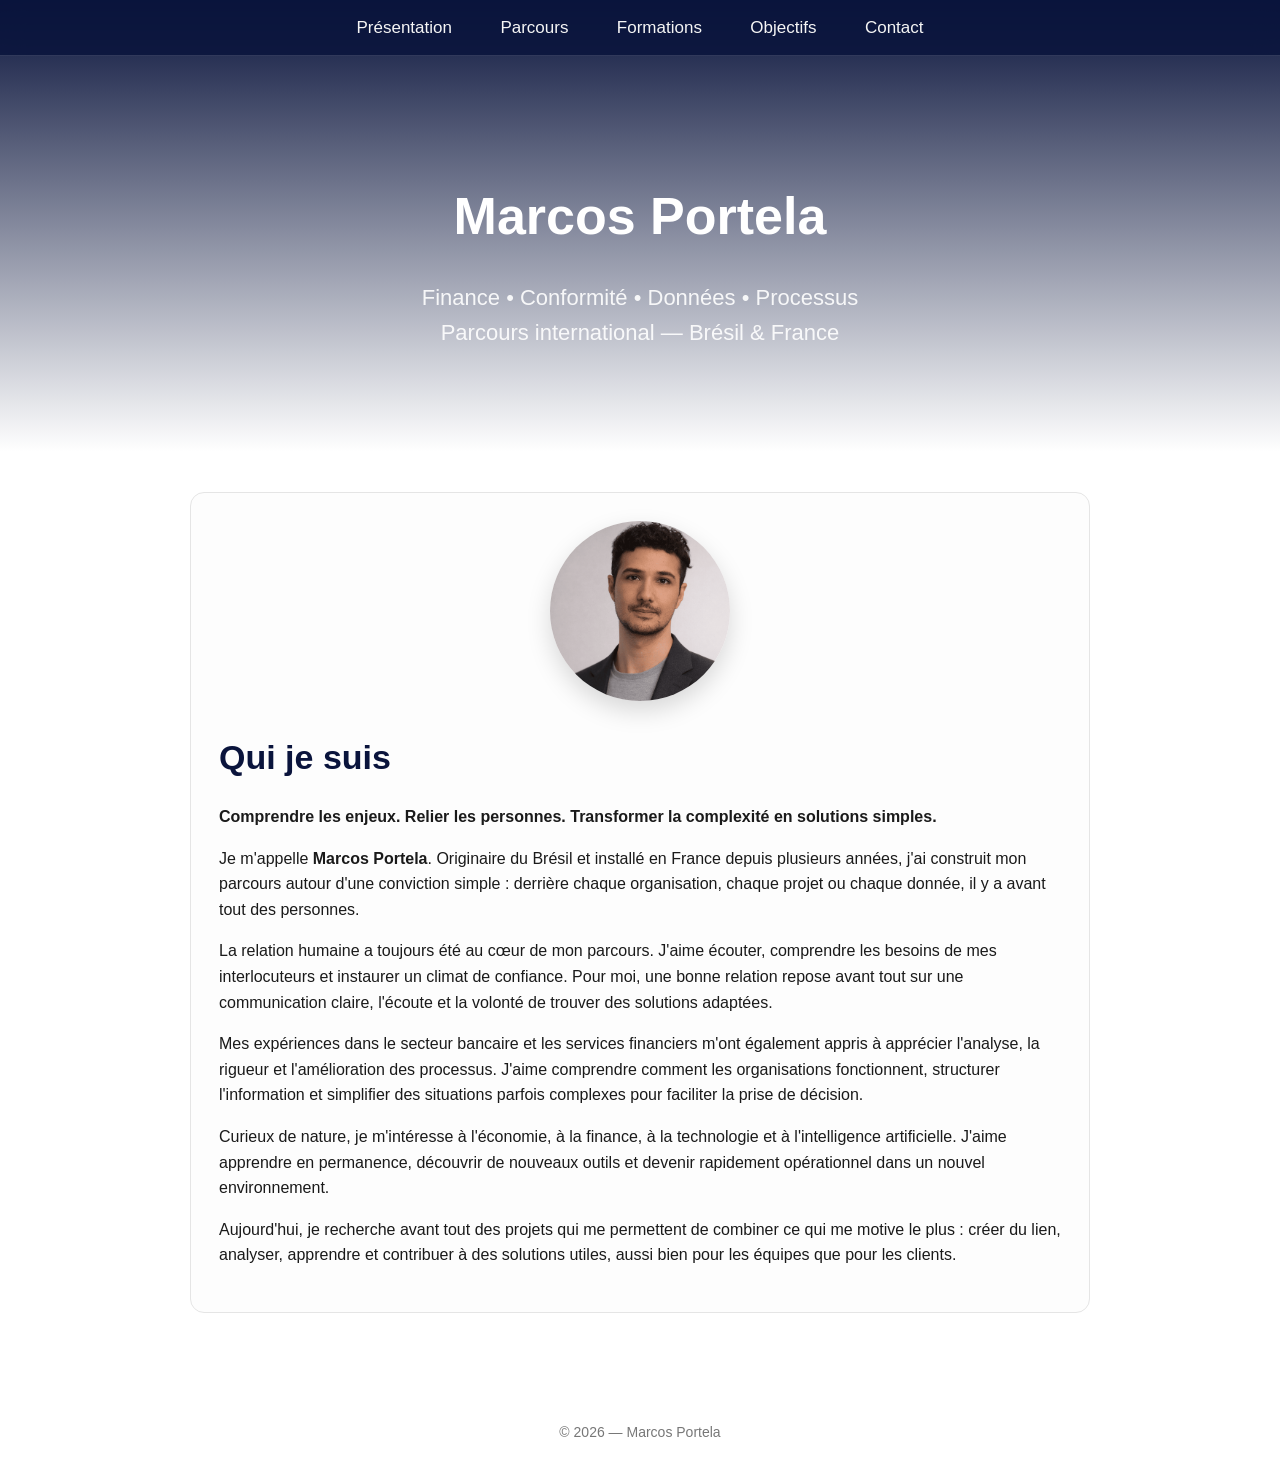
<file: index.html>
<!DOCTYPE html>
<html lang="fr">
<head>
  <meta charset="UTF-8">
  <title>Marcos Portela – Présentation</title>
  <link rel="stylesheet" href="style.css">

  <!-- ANIMATIONS APPLE -->
  <style>
    .fade-in {
      opacity: 0;
      transform: translateY(20px);
      animation: fadeInUp 0.8s ease forwards;
    }

    @keyframes fadeInUp {
      to {
        opacity: 1;
        transform: translateY(0);
      }
    }

    .fade-delay-1 { animation-delay: 0.2s; }
    .fade-delay-2 { animation-delay: 0.4s; }
    .fade-delay-3 { animation-delay: 0.6s; }

    .profile-photo {
      width: 180px;
      height: 180px;
      border-radius: 50%;
      object-fit: cover;
      display: block;
      margin: 0 auto 25px;
      box-shadow: 0 10px 25px rgba(0,0,0,0.15);
    }
  </style>
</head>

<body>

<nav class="fade-in fade-delay-1">
  <a href="index.html">Présentation</a>
  <a href="parcours.html">Parcours</a>
  <a href="formations.html">Formations</a>
  <a href="objectifs.html">Objectifs</a>
  <a href="contact.html">Contact</a>
</nav>

<header class="fade-in fade-delay-2">
  <h1>Marcos Portela</h1>
  <p>Finance • Conformité • Données • Processus<br>Parcours international — Brésil & France</p>
</header>

<div class="container fade-in fade-delay-3">

  <div class="card">
    <img src="marcos.jpg" alt="Photo de Marcos Portela" class="profile-photo">

    <h2 class="section-title">Qui je suis</h2>

    <p><strong>Comprendre les enjeux. Relier les personnes. Transformer la complexité en solutions simples.</strong></p>

    <p>Je m'appelle <strong>Marcos Portela</strong>. Originaire du Brésil et installé en France depuis plusieurs années, j'ai construit mon parcours autour d'une conviction simple : derrière chaque organisation, chaque projet ou chaque donnée, il y a avant tout des personnes.</p>

    <p>La relation humaine a toujours été au cœur de mon parcours. J'aime écouter, comprendre les besoins de mes interlocuteurs et instaurer un climat de confiance. Pour moi, une bonne relation repose avant tout sur une communication claire, l'écoute et la volonté de trouver des solutions adaptées.</p>

    <p>Mes expériences dans le secteur bancaire et les services financiers m'ont également appris à apprécier l'analyse, la rigueur et l'amélioration des processus. J'aime comprendre comment les organisations fonctionnent, structurer l'information et simplifier des situations parfois complexes pour faciliter la prise de décision.</p>

    <p>Curieux de nature, je m'intéresse à l'économie, à la finance, à la technologie et à l'intelligence artificielle. J'aime apprendre en permanence, découvrir de nouveaux outils et devenir rapidement opérationnel dans un nouvel environnement.</p>

    <p>Aujourd'hui, je recherche avant tout des projets qui me permettent de combiner ce qui me motive le plus : créer du lien, analyser, apprendre et contribuer à des solutions utiles, aussi bien pour les équipes que pour les clients.</p>
  </div>

</div>

<footer class="fade-in fade-delay-3">
  © 2026 — Marcos Portela
</footer>

</body>
</html>
</file>
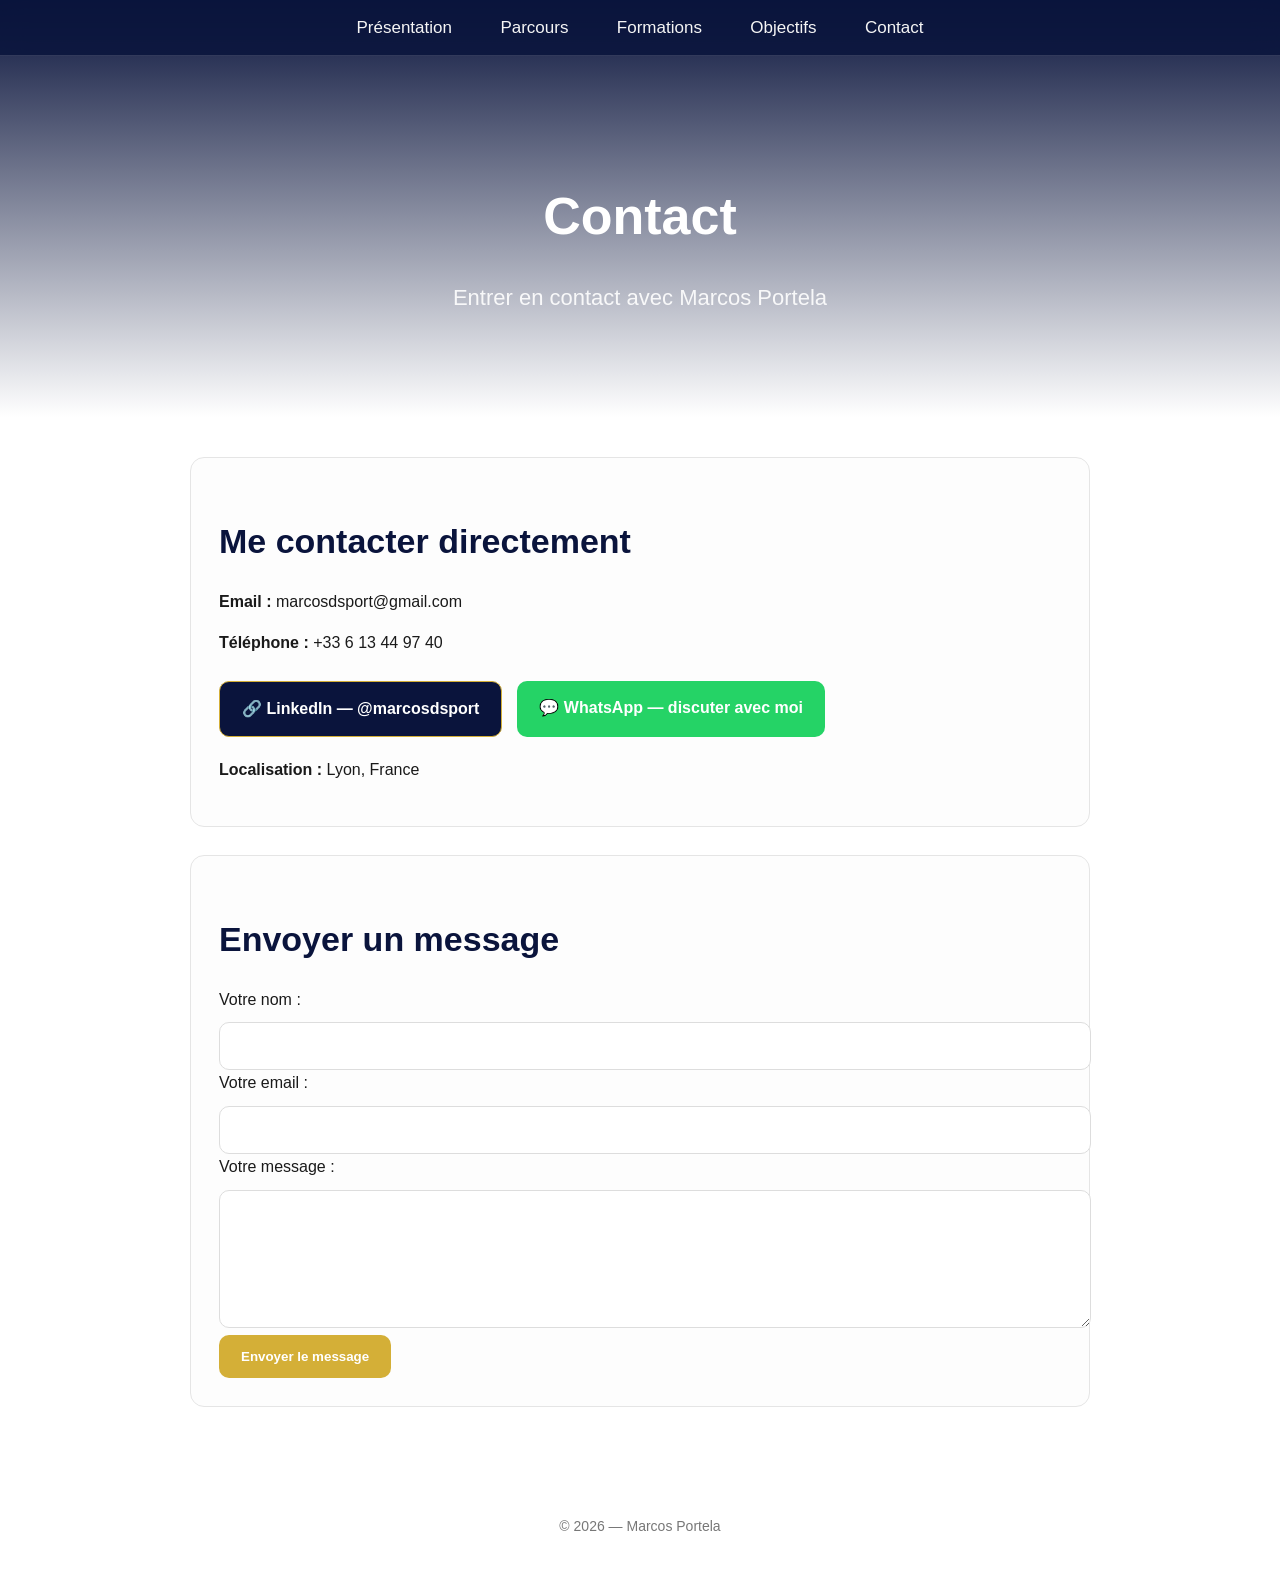
<file: contact.html>
<!DOCTYPE html>
<html lang="fr">
<head>
  <meta charset="UTF-8">
  <title>Contact – Marcos Portela</title>
  <link rel="stylesheet" href="style.css">

  <!-- ANIMATIONS APPLE -->
  <style>
    .fade-in {
      opacity: 0;
      transform: translateY(20px);
      animation: fadeInUp 0.8s ease forwards;
    }

    @keyframes fadeInUp {
      to {
        opacity: 1;
        transform: translateY(0);
      }
    }

    .fade-delay-1 { animation-delay: 0.2s; }
    .fade-delay-2 { animation-delay: 0.4s; }
    .fade-delay-3 { animation-delay: 0.6s; }
  </style>
</head>

<body>

<nav class="fade-in fade-delay-1">
  <a href="index.html">Présentation</a>
  <a href="parcours.html">Parcours</a>
  <a href="formations.html">Formations</a>
  <a href="objectifs.html">Objectifs</a>
  <a href="contact.html">Contact</a>
</nav>

<header class="fade-in fade-delay-2">
  <h1>Contact</h1>
  <p>Entrer en contact avec Marcos Portela</p>
</header>

<div class="container">

  <!-- CONTACT DIRECT -->
  <div class="card fade-in fade-delay-2">
    <h2 class="section-title">Me contacter directement</h2>

    <p><strong>Email :</strong> marcosdsport@gmail.com</p>
    <p><strong>Téléphone :</strong> +33 6 13 44 97 40</p>

    <!-- BOUTONS PREMIUM -->
    <div style="margin-top: 25px; display: flex; gap: 15px; flex-wrap: wrap;">

      <!-- Bouton LinkedIn -->
      <a href="https://www.linkedin.com/in/marcosdsport/" target="_blank"
         style="
           background:#0a143c;
           color:white;
           padding:14px 22px;
           border-radius:10px;
           font-weight:600;
           text-decoration:none;
           border:1px solid #d4af37;
           transition:0.2s;
         ">
        🔗 LinkedIn — @marcosdsport
      </a>

      <!-- Bouton WhatsApp -->
      <a href="https://wa.me/33613449740" target="_blank"
         style="
           background:#25D366;
           color:white;
           padding:14px 22px;
           border-radius:10px;
           font-weight:600;
           text-decoration:none;
           transition:0.2s;
         ">
        💬 WhatsApp — discuter avec moi
      </a>

    </div>

    <p style="margin-top:20px;"><strong>Localisation :</strong> Lyon, France</p>
  </div>

  <!-- FORMULAIRE -->
  <div class="card fade-in fade-delay-3">
    <h2 class="section-title">Envoyer un message</h2>

    <form action="https://formspree.io/f/xbdnbzqk" method="POST">
      
      <label for="name">Votre nom :</label>
      <input type="text" id="name" name="nom" required>

      <label for="email">Votre email :</label>
      <input type="email" id="email" name="email" required>

      <label for="message">Votre message :</label>
      <textarea id="message" name="message" rows="6" required></textarea>

      <!-- Formspree anti-spam -->
      <input type="hidden" name="_subject" value="Nouveau message depuis le site de Marcos Portela">
      <input type="text" name="_gotcha" style="display:none">

      <button type="submit">Envoyer le message</button>
    </form>
  </div>

</div>

<footer class="fade-in fade-delay-3">
  © 2026 — Marcos Portela
</footer>

</body>
</html>
</file>
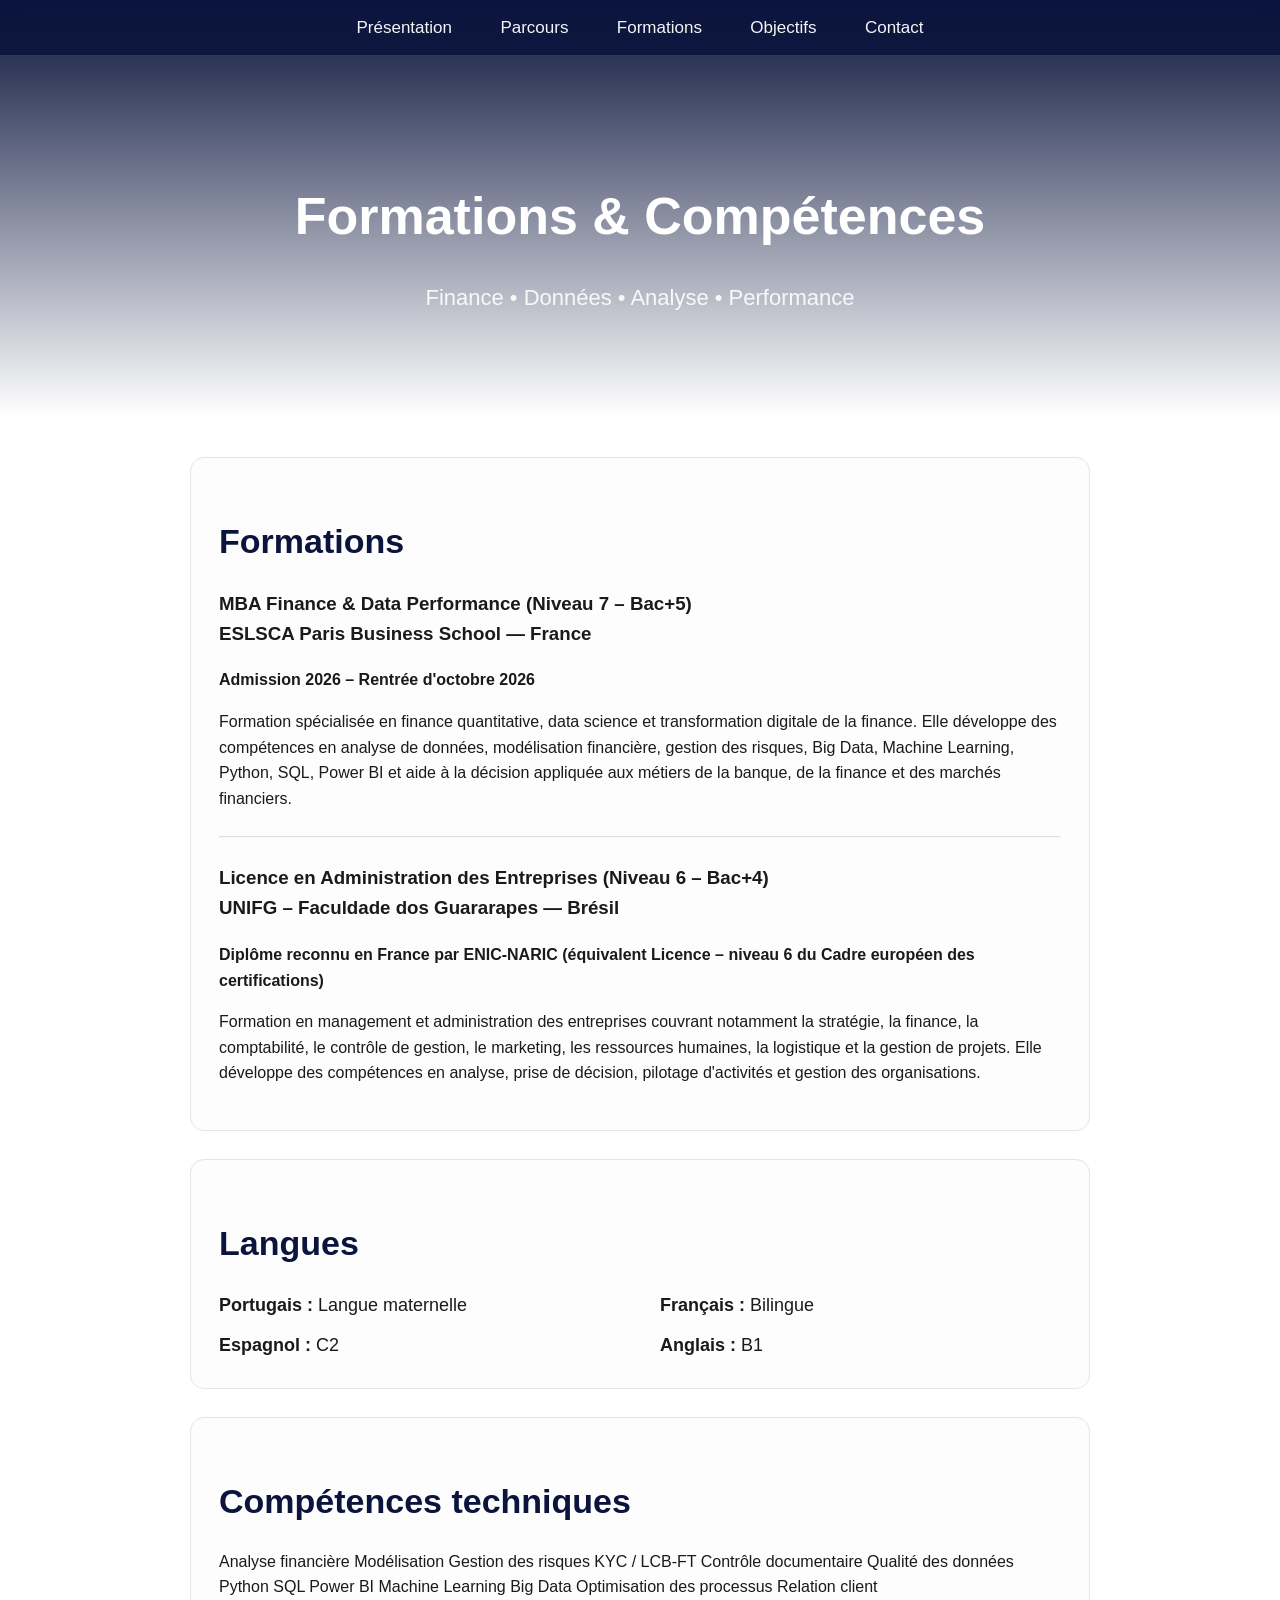
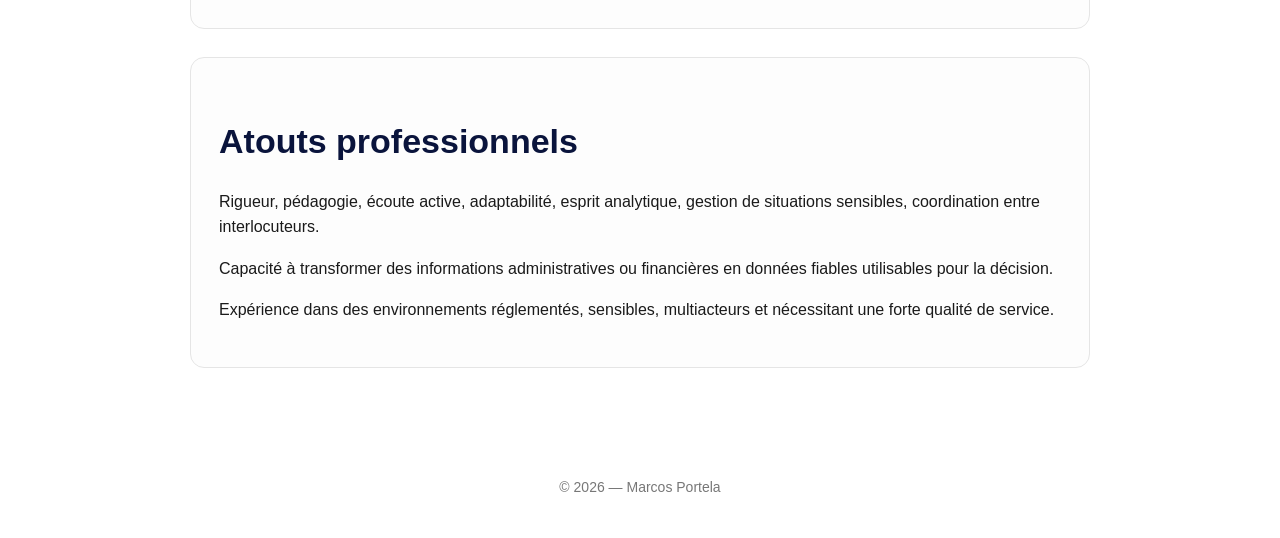
<file: formations.html>
<!DOCTYPE html>
<html lang="fr">
<head>
  <meta charset="UTF-8">
  <title>Formations & Compétences – Marcos Portela</title>
  <link rel="stylesheet" href="style.css">

  <!-- ANIMATIONS APPLE -->
  <style>
    .fade-in {
      opacity: 0;
      transform: translateY(20px);
      animation: fadeInUp 0.8s ease forwards;
    }

    @keyframes fadeInUp {
      to {
        opacity: 1;
        transform: translateY(0);
      }
    }

    .fade-delay-1 { animation-delay: 0.2s; }
    .fade-delay-2 { animation-delay: 0.4s; }
    .fade-delay-3 { animation-delay: 0.6s; }

    .lang-grid {
      display: grid;
      grid-template-columns: 1fr 1fr;
      gap: 12px 40px;
      margin-top: 15px;
    }

    .lang-grid p {
      margin: 0;
      font-size: 18px;
    }
  </style>
</head>

<body>

<nav class="fade-in fade-delay-1">
  <a href="index.html">Présentation</a>
  <a href="parcours.html">Parcours</a>
  <a href="formations.html">Formations</a>
  <a href="objectifs.html">Objectifs</a>
  <a href="contact.html">Contact</a>
</nav>

<header class="fade-in fade-delay-2">
  <h1>Formations & Compétences</h1>
  <p>Finance • Données • Analyse • Performance</p>
</header>

<div class="container">

  <!-- FORMATIONS -->
  <div class="card fade-in fade-delay-2">
    <h2 class="section-title">Formations</h2>

    <h3>MBA Finance & Data Performance (Niveau 7 – Bac+5)<br>ESLSCA Paris Business School — France</h3>
    <p><strong>Admission 2026 – Rentrée d'octobre 2026</strong></p>
    <p>
      Formation spécialisée en finance quantitative, data science et transformation digitale de la finance.
      Elle développe des compétences en analyse de données, modélisation financière, gestion des risques,
      Big Data, Machine Learning, Python, SQL, Power BI et aide à la décision appliquée aux métiers de la
      banque, de la finance et des marchés financiers.
    </p>

    <hr style="margin:25px 0; opacity:0.3;">

    <h3>Licence en Administration des Entreprises (Niveau 6 – Bac+4)<br>UNIFG – Faculdade dos Guararapes — Brésil</h3>
    <p><strong>Diplôme reconnu en France par ENIC-NARIC (équivalent Licence – niveau 6 du Cadre européen des certifications)</strong></p>
    <p>
      Formation en management et administration des entreprises couvrant notamment la stratégie, la finance,
      la comptabilité, le contrôle de gestion, le marketing, les ressources humaines, la logistique et la gestion
      de projets. Elle développe des compétences en analyse, prise de décision, pilotage d'activités et gestion
      des organisations.
    </p>
  </div>

  <!-- LANGUES -->
  <div class="card fade-in fade-delay-3">
    <h2 class="section-title">Langues</h2>

    <div class="lang-grid">
      <p><strong>Portugais :</strong> Langue maternelle</p>
      <p><strong>Français :</strong> Bilingue</p>
      <p><strong>Espagnol :</strong> C2</p>
      <p><strong>Anglais :</strong> B1</p>
    </div>
  </div>

  <!-- COMPÉTENCES TECHNIQUES -->
  <div class="card fade-in fade-delay-3">
    <h2 class="section-title">Compétences techniques</h2>

    <div class="skills">
      <span>Analyse financière</span>
      <span>Modélisation</span>
      <span>Gestion des risques</span>
      <span>KYC / LCB‑FT</span>
      <span>Contrôle documentaire</span>
      <span>Qualité des données</span>
      <span>Python</span>
      <span>SQL</span>
      <span>Power BI</span>
      <span>Machine Learning</span>
      <span>Big Data</span>
      <span>Optimisation des processus</span>
      <span>Relation client</span>
    </div>
  </div>

  <!-- ATOUTS -->
  <div class="card fade-in fade-delay-3">
    <h2 class="section-title">Atouts professionnels</h2>

    <p>Rigueur, pédagogie, écoute active, adaptabilité, esprit analytique, gestion de situations sensibles, coordination entre interlocuteurs.</p>

    <p>Capacité à transformer des informations administratives ou financières en données fiables utilisables pour la décision.</p>

    <p>Expérience dans des environnements réglementés, sensibles, multiacteurs et nécessitant une forte qualité de service.</p>
  </div>

</div>

<footer class="fade-in fade-delay-3">
  © 2026 — Marcos Portela
</footer>

</body>
</html>
</file>
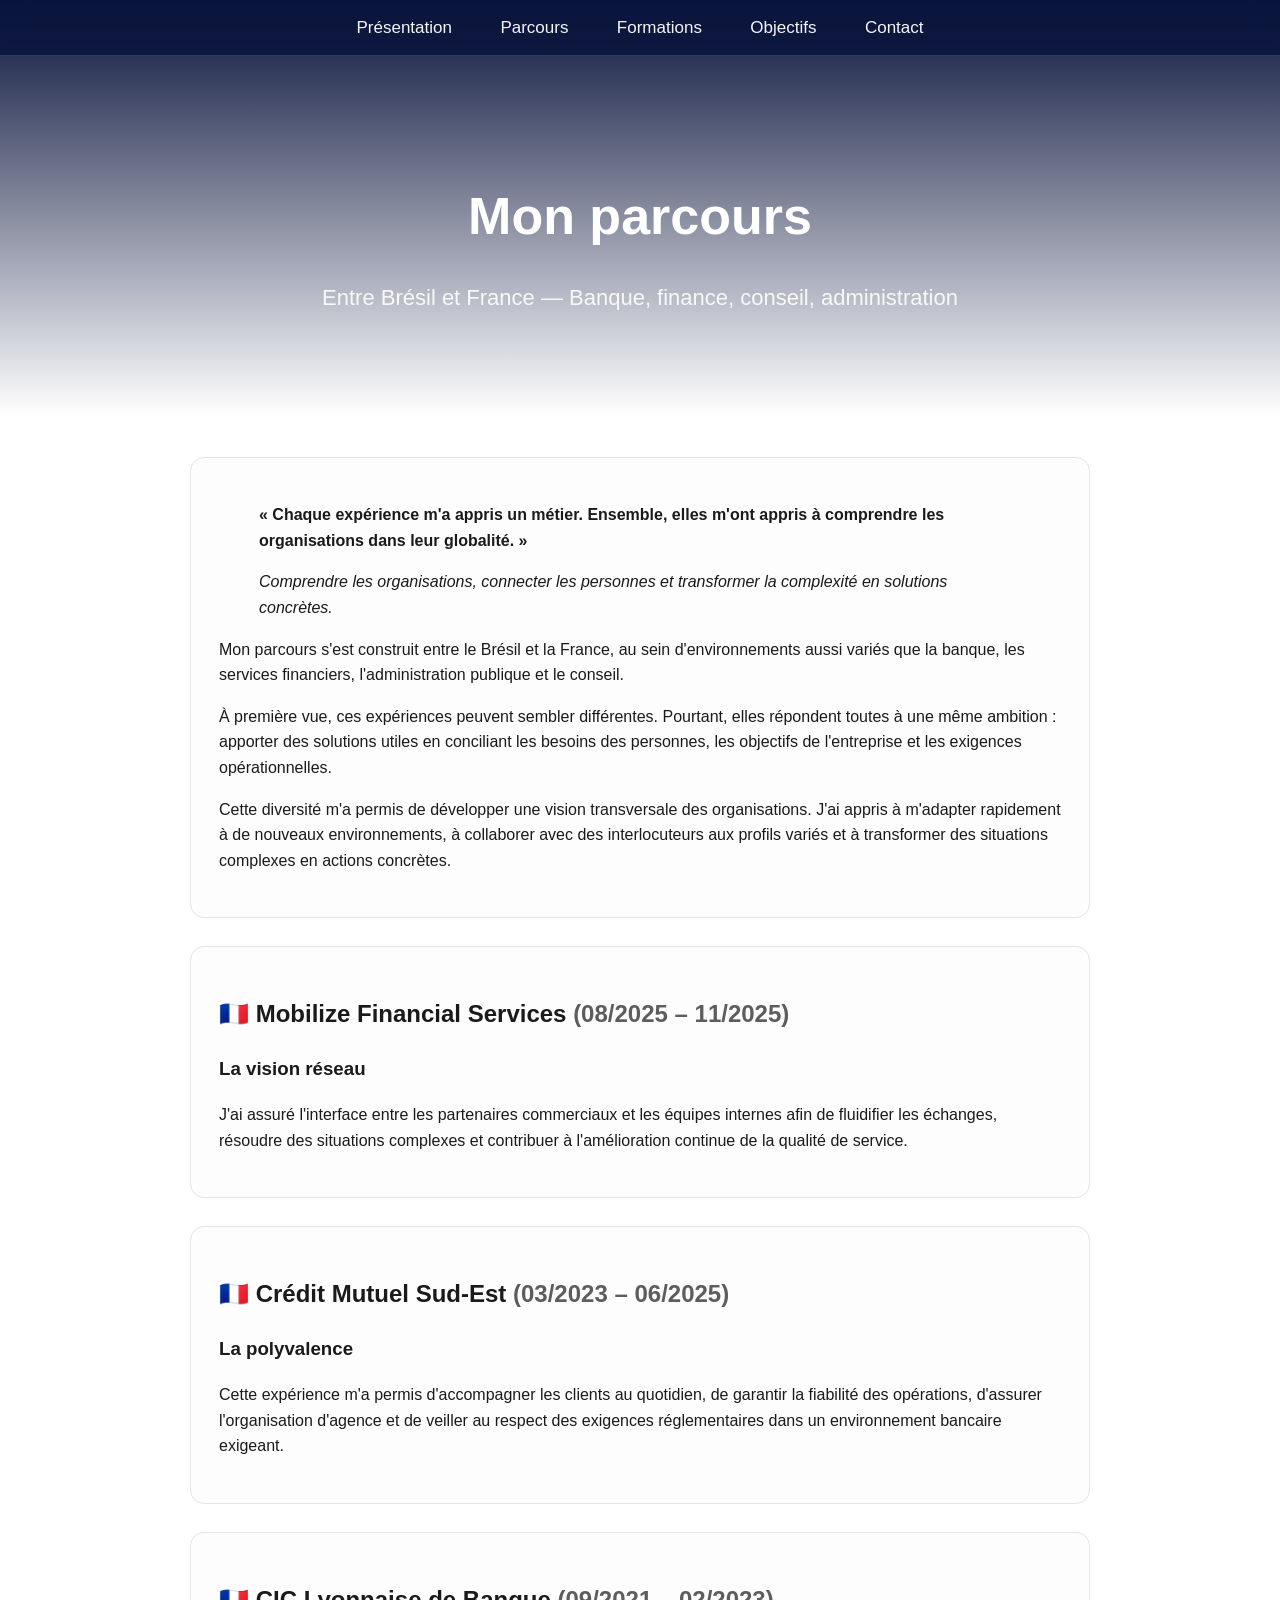
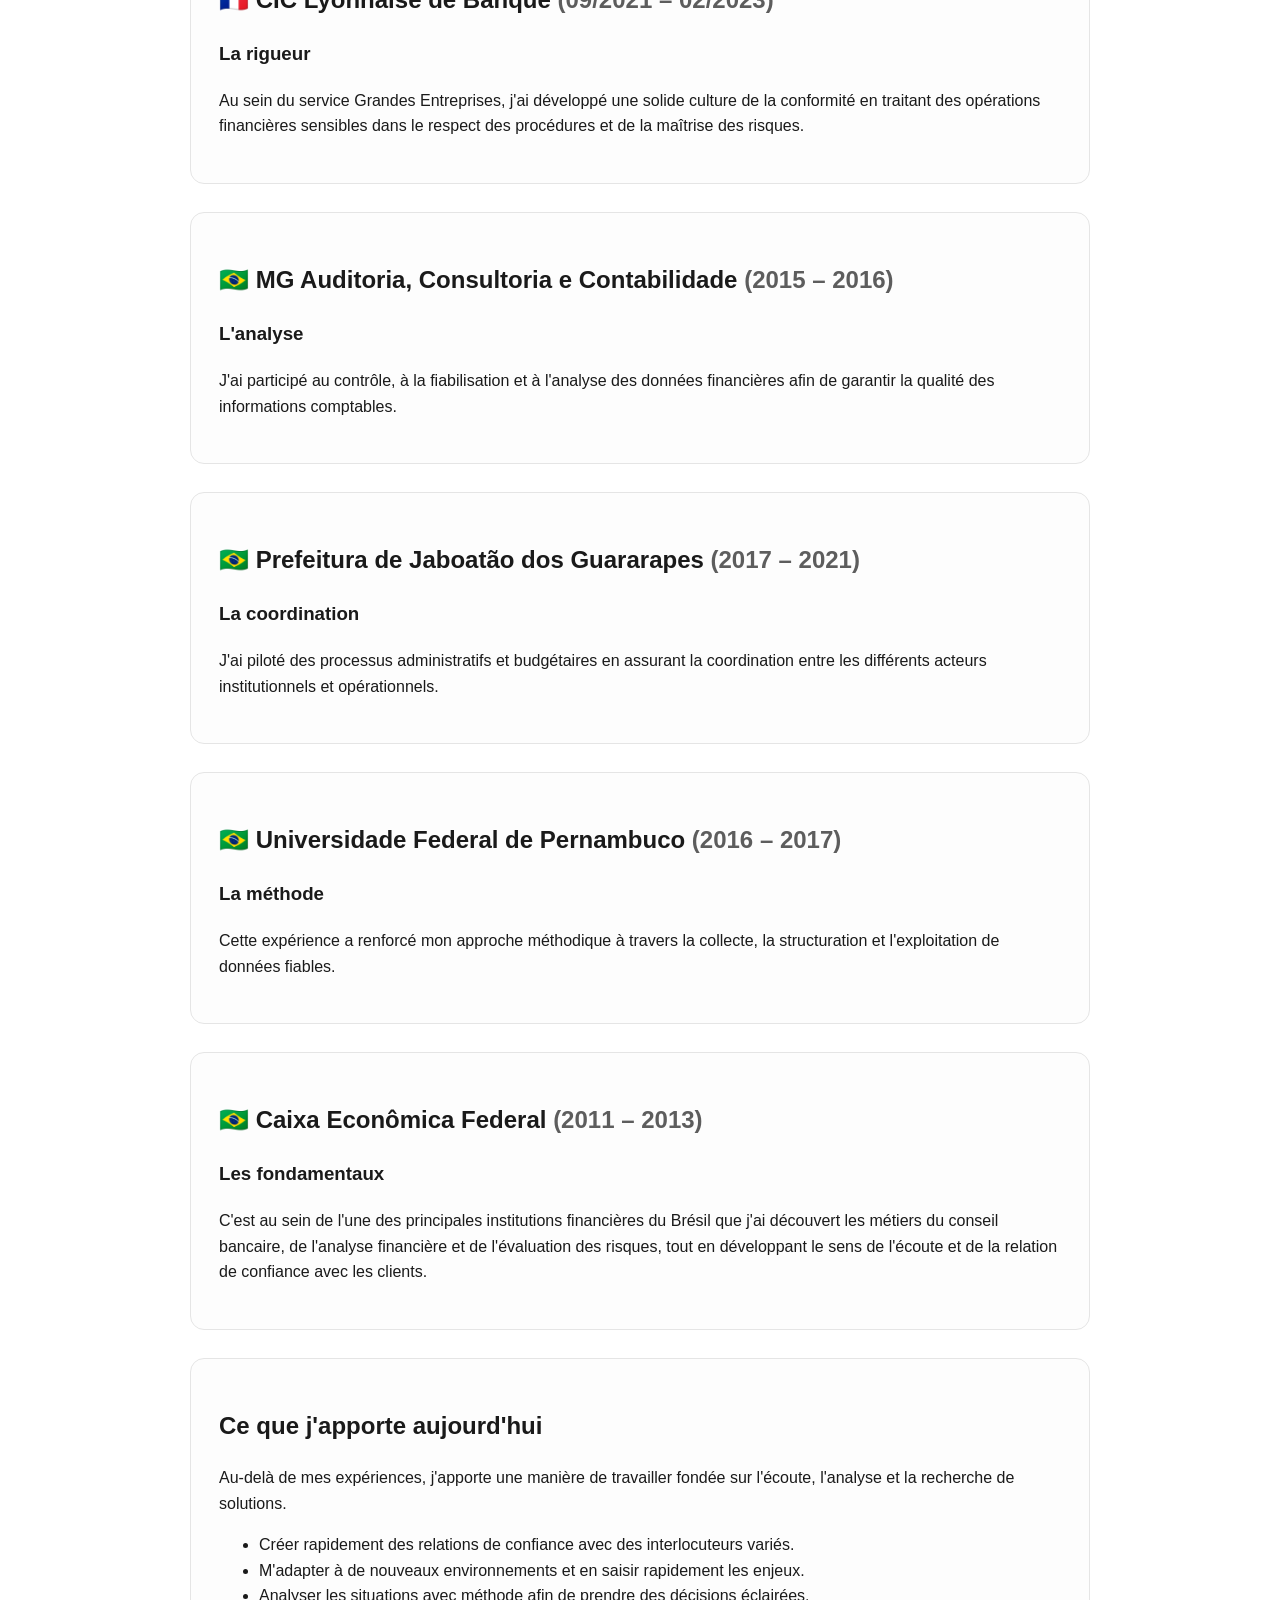
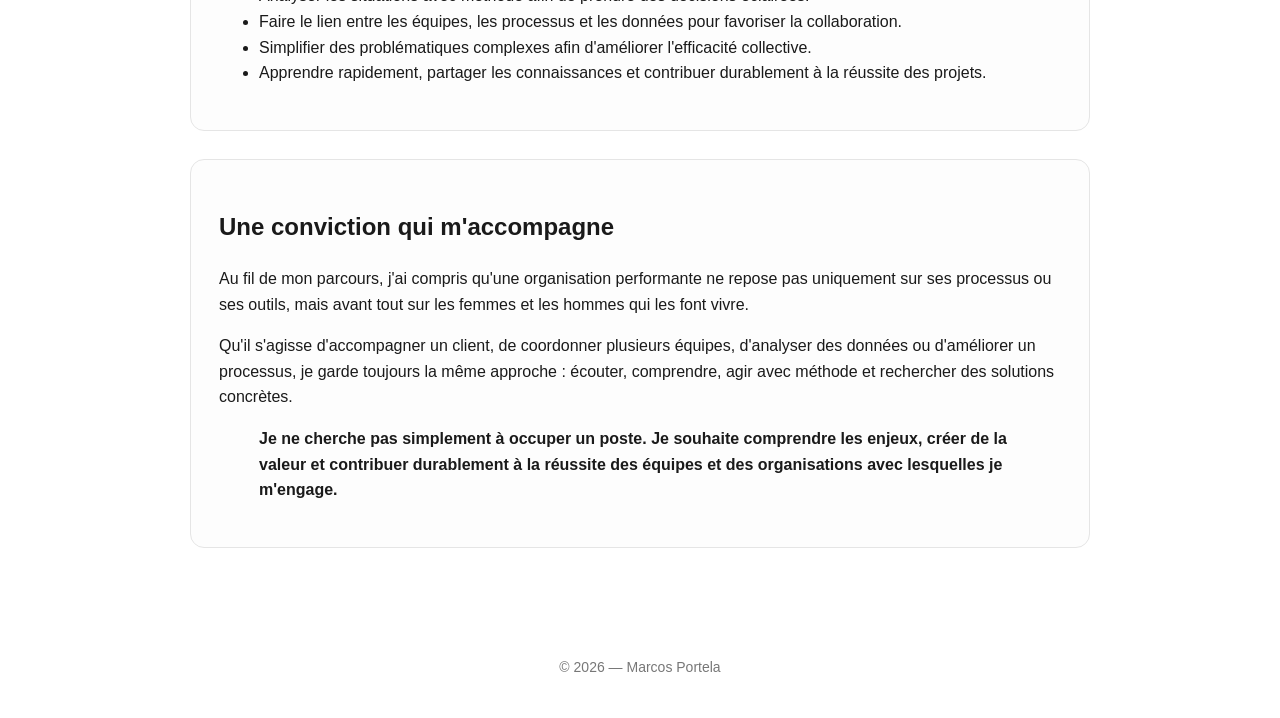
<file: parcours.html>
<!DOCTYPE html>
<html lang="fr">
<head>
  <meta charset="UTF-8">
  <title>Parcours – Marcos Portela</title>
  <link rel="stylesheet" href="style.css">

  <!-- ANIMATIONS APPLE -->
  <style>
    .fade-in {
      opacity: 0;
      transform: translateY(20px);
      animation: fadeInUp 0.8s ease forwards;
    }

    @keyframes fadeInUp {
      to {
        opacity: 1;
        transform: translateY(0);
      }
    }

    .fade-delay-1 { animation-delay: 0.2s; }
    .fade-delay-2 { animation-delay: 0.4s; }
    .fade-delay-3 { animation-delay: 0.6s; }
    .fade-delay-4 { animation-delay: 0.8s; }
  </style>
</head>

<body>

<nav class="fade-in fade-delay-1">
  <a href="index.html">Présentation</a>
  <a href="parcours.html">Parcours</a>
  <a href="formations.html">Formations</a>
  <a href="objectifs.html">Objectifs</a>
  <a href="contact.html">Contact</a>
</nav>

<header class="fade-in fade-delay-2">
  <h1>Mon parcours</h1>
  <p>Entre Brésil et France — Banque, finance, conseil, administration</p>
</header>

<div class="container">

  <!-- INTRODUCTION -->
  <div class="card fade-in fade-delay-2">
    <blockquote>
      <strong>« Chaque expérience m'a appris un métier. Ensemble, elles m'ont appris à comprendre les organisations dans leur globalité. »</strong>
    </blockquote>

    <blockquote>
      <em>Comprendre les organisations, connecter les personnes et transformer la complexité en solutions concrètes.</em>
    </blockquote>

    <p>Mon parcours s'est construit entre le Brésil et la France, au sein d'environnements aussi variés que la banque, les services financiers, l'administration publique et le conseil.</p>

    <p>À première vue, ces expériences peuvent sembler différentes. Pourtant, elles répondent toutes à une même ambition : apporter des solutions utiles en conciliant les besoins des personnes, les objectifs de l'entreprise et les exigences opérationnelles.</p>

    <p>Cette diversité m'a permis de développer une vision transversale des organisations. J'ai appris à m'adapter rapidement à de nouveaux environnements, à collaborer avec des interlocuteurs aux profils variés et à transformer des situations complexes en actions concrètes.</p>
  </div>

  <!-- EXPERIENCES EN CARTES PREMIUM -->

  <div class="card fade-in fade-delay-2">
    <h2>🇫🇷 Mobilize Financial Services <span style="opacity:0.7;">(08/2025 – 11/2025)</span></h2>
    <h3>La vision réseau</h3>
    <p>J'ai assuré l'interface entre les partenaires commerciaux et les équipes internes afin de fluidifier les échanges, résoudre des situations complexes et contribuer à l'amélioration continue de la qualité de service.</p>
  </div>

  <div class="card fade-in fade-delay-2">
    <h2>🇫🇷 Crédit Mutuel Sud-Est <span style="opacity:0.7;">(03/2023 – 06/2025)</span></h2>
    <h3>La polyvalence</h3>
    <p>Cette expérience m'a permis d'accompagner les clients au quotidien, de garantir la fiabilité des opérations, d'assurer l'organisation d'agence et de veiller au respect des exigences réglementaires dans un environnement bancaire exigeant.</p>
  </div>

  <div class="card fade-in fade-delay-3">
    <h2>🇫🇷 CIC Lyonnaise de Banque <span style="opacity:0.7;">(09/2021 – 02/2023)</span></h2>
    <h3>La rigueur</h3>
    <p>Au sein du service Grandes Entreprises, j'ai développé une solide culture de la conformité en traitant des opérations financières sensibles dans le respect des procédures et de la maîtrise des risques.</p>
  </div>

  <div class="card fade-in fade-delay-3">
    <h2>🇧🇷 MG Auditoria, Consultoria e Contabilidade <span style="opacity:0.7;">(2015 – 2016)</span></h2>
    <h3>L'analyse</h3>
    <p>J'ai participé au contrôle, à la fiabilisation et à l'analyse des données financières afin de garantir la qualité des informations comptables.</p>
  </div>

  <div class="card fade-in fade-delay-3">
    <h2>🇧🇷 Prefeitura de Jaboatão dos Guararapes <span style="opacity:0.7;">(2017 – 2021)</span></h2>
    <h3>La coordination</h3>
    <p>J'ai piloté des processus administratifs et budgétaires en assurant la coordination entre les différents acteurs institutionnels et opérationnels.</p>
  </div>

  <div class="card fade-in fade-delay-4">
    <h2>🇧🇷 Universidade Federal de Pernambuco <span style="opacity:0.7;">(2016 – 2017)</span></h2>
    <h3>La méthode</h3>
    <p>Cette expérience a renforcé mon approche méthodique à travers la collecte, la structuration et l'exploitation de données fiables.</p>
  </div>

  <div class="card fade-in fade-delay-4">
    <h2>🇧🇷 Caixa Econômica Federal <span style="opacity:0.7;">(2011 – 2013)</span></h2>
    <h3>Les fondamentaux</h3>
    <p>C'est au sein de l'une des principales institutions financières du Brésil que j'ai découvert les métiers du conseil bancaire, de l'analyse financière et de l'évaluation des risques, tout en développant le sens de l'écoute et de la relation de confiance avec les clients.</p>
  </div>

  <!-- CE QUE J'APPORTE -->
  <div class="card fade-in fade-delay-4">
    <h2>Ce que j'apporte aujourd'hui</h2>
    <p>Au-delà de mes expériences, j'apporte une manière de travailler fondée sur l'écoute, l'analyse et la recherche de solutions.</p>

    <ul>
      <li>Créer rapidement des relations de confiance avec des interlocuteurs variés.</li>
      <li>M'adapter à de nouveaux environnements et en saisir rapidement les enjeux.</li>
      <li>Analyser les situations avec méthode afin de prendre des décisions éclairées.</li>
      <li>Faire le lien entre les équipes, les processus et les données pour favoriser la collaboration.</li>
      <li>Simplifier des problématiques complexes afin d'améliorer l'efficacité collective.</li>
      <li>Apprendre rapidement, partager les connaissances et contribuer durablement à la réussite des projets.</li>
    </ul>
  </div>

  <!-- CONVICTION FINALE -->
  <div class="card fade-in fade-delay-4">
    <h2>Une conviction qui m'accompagne</h2>
    <p>Au fil de mon parcours, j'ai compris qu'une organisation performante ne repose pas uniquement sur ses processus ou ses outils, mais avant tout sur les femmes et les hommes qui les font vivre.</p>

    <p>Qu'il s'agisse d'accompagner un client, de coordonner plusieurs équipes, d'analyser des données ou d'améliorer un processus, je garde toujours la même approche : écouter, comprendre, agir avec méthode et rechercher des solutions concrètes.</p>

    <blockquote>
      <strong>Je ne cherche pas simplement à occuper un poste. Je souhaite comprendre les enjeux, créer de la valeur et contribuer durablement à la réussite des équipes et des organisations avec lesquelles je m'engage.</strong>
    </blockquote>
  </div>

</div>

<footer class="fade-in fade-delay-4">
  © 2026 — Marcos Portela
</footer>

</body>
</html>
</file>
<file: style.css>
/* STYLE APPLE DEEP BLUE — Marcos Portela */

body {
  margin: 0;
  font-family: -apple-system, BlinkMacSystemFont, "Segoe UI", Roboto, Arial, sans-serif;
  background: #ffffff;
  color: #1a1a1a;
  line-height: 1.6;
}

/* NAVIGATION APPLE */
nav {
  position: fixed;
  top: 0;
  width: 100%;
  background: rgba(10, 20, 60, 0.85); /* bleu nuit translucide */
  backdrop-filter: blur(12px);
  border-bottom: 1px solid rgba(255,255,255,0.15);
  padding: 14px 0;
  text-align: center;
  z-index: 1000;
}

nav a {
  margin: 0 22px;
  text-decoration: none;
  color: #f5f5f5;
  font-weight: 500;
  font-size: 17px;
  transition: 0.2s;
}

nav a:hover {
  color: #d4af37; /* or premium */
}

/* HEADER */
header {
  text-align: center;
  padding: 140px 20px 80px;
  background: linear-gradient(to bottom, #0a143c, #ffffff);
  color: #ffffff;
}

header h1 {
  font-size: 52px;
  font-weight: 600;
  margin-bottom: 10px;
}

header p {
  font-size: 22px;
  opacity: 0.9;
}

/* CONTAINER */
.container {
  max-width: 900px;
  margin: auto;
  padding: 40px 20px;
}

/* TITRES */
.section-title {
  font-size: 34px;
  font-weight: 600;
  margin-bottom: 20px;
  color: #0a143c;
}

/* CARTES APPLE */
.card {
  background: #fdfdfd;
  border: 1px solid #e5e5e5;
  padding: 28px;
  border-radius: 14px;
  margin-bottom: 28px;
  transition: 0.3s;
}

.card:hover {
  transform: translateY(-4px);
  box-shadow: 0 12px 28px rgba(0,0,0,0.08);
}

/* BOUTONS */
button, .btn {
  background: #d4af37;
  color: #fff;
  padding: 14px 22px;
  border: none;
  border-radius: 10px;
  font-weight: 600;
  cursor: pointer;
  transition: 0.2s;
}

button:hover, .btn:hover {
  background: #e6c45c;
}

/* FORMULAIRE */
input, textarea {
  width: 100%;
  padding: 14px;
  border-radius: 10px;
  border: 1px solid #ddd;
  margin-top: 10px;
  font-size: 16px;
}

/* FOOTER */
footer {
  text-align: center;
  padding: 40px;
  color: #777;
  font-size: 14px;
}
</file>
